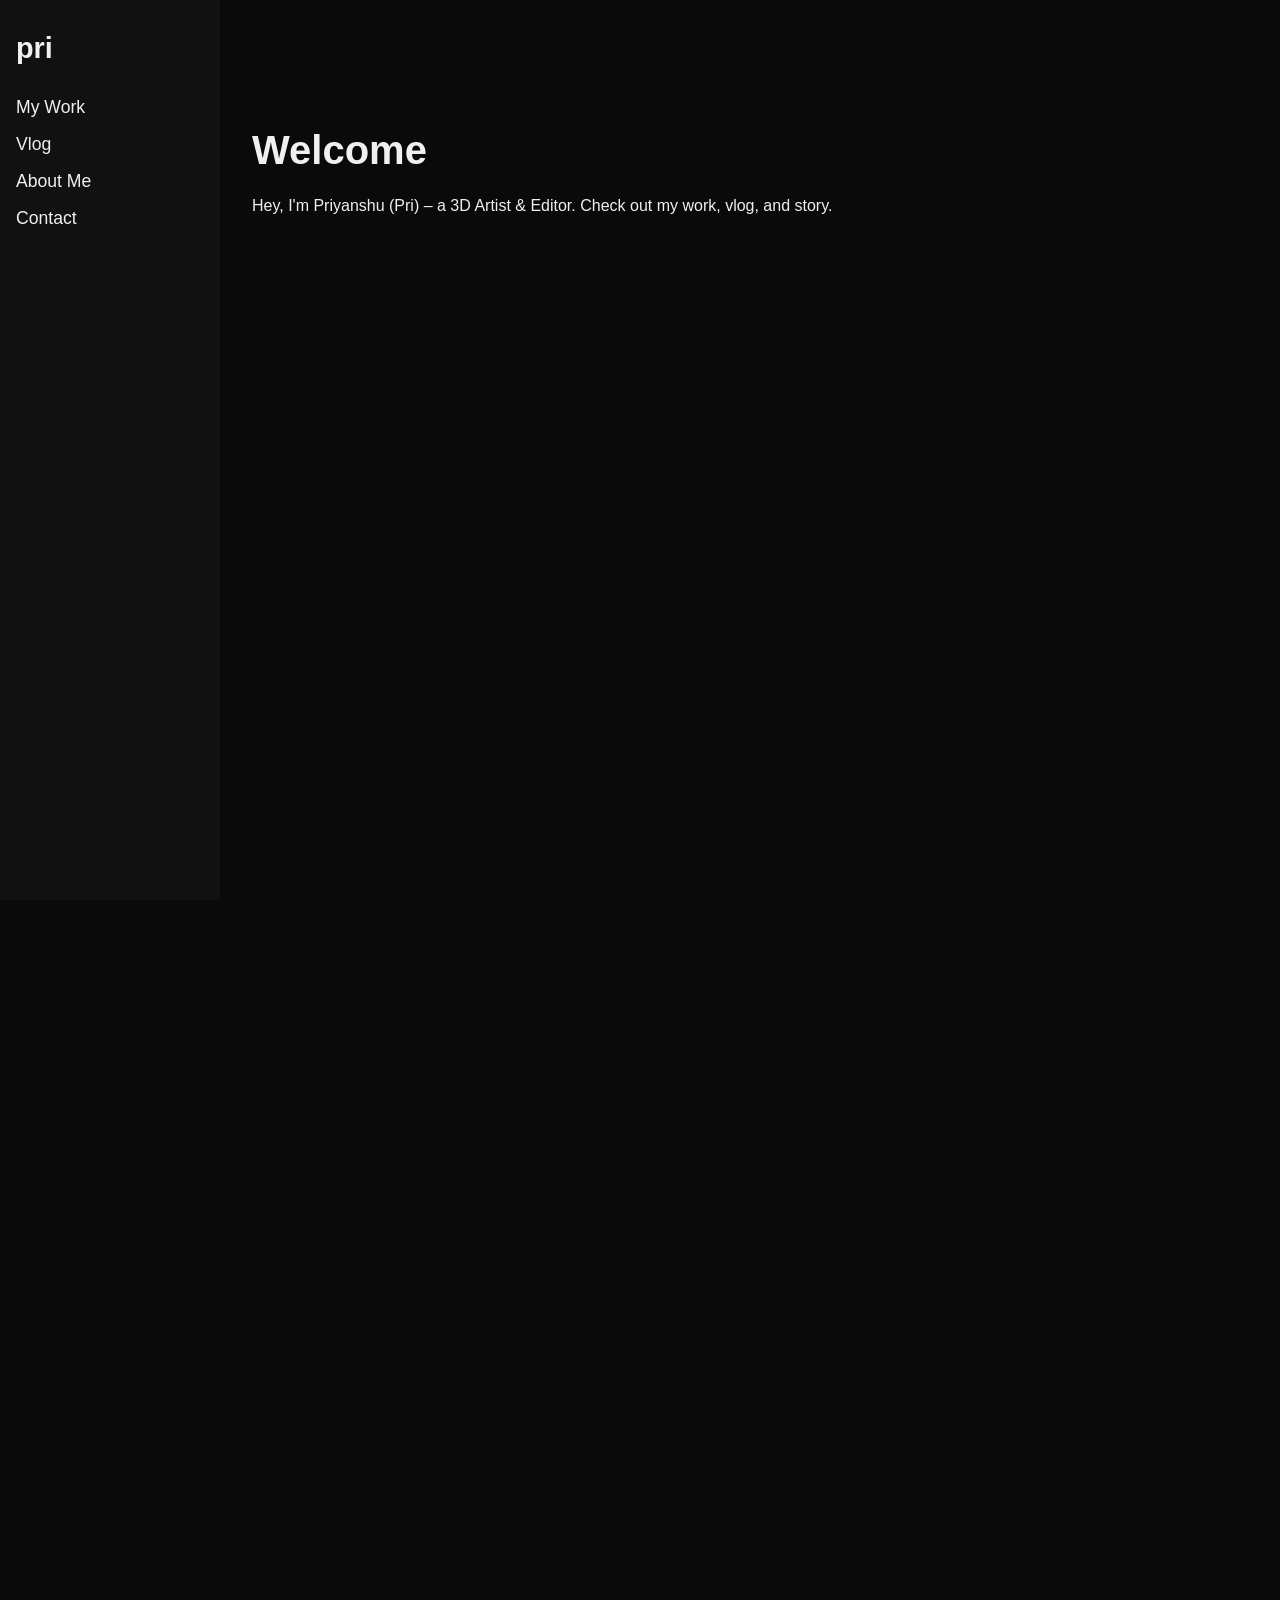
<file: index.html>
<!DOCTYPE html>
<html lang="en">
<head>
  <meta charset="UTF-8" />
  <meta name="viewport" content="width=device-width, initial-scale=1.0" />
  <title>priyanshu joshi (pri) – 3D Artist / Editor</title>
  <link rel="stylesheet" href="style.css" />
</head>
<body>
	  <div class="bounce-ball"></div>
  <div class="container">



    <!-- Sidebar Navigation -->
    <nav class="sidebar">
      <h1>pri</h1>
      <ul>
        <li><a href="work.html">My Work</a></li>
        <li><a href="vlog.html">Vlog</a></li>
        <li><a href="about.html">About Me</a></li>
        <li><a href="contact.html">Contact</a></li>
      </ul>
    </nav>

    <!-- Main Content Area -->
    <main class="content">
      <!-- Welcome Section -->
      <section class="reveal">
        <h2>Welcome</h2>
        <p>Hey, I'm Priyanshu (Pri) – a 3D Artist & Editor. Check out my work, vlog, and story.</p>
      </section>
	<section id="gif-section">
  <div class="gif-container">
    <img src="gif.gif" alt="Fun GIF" class="fun-gif" />
  </div>
</section>

      <!-- Video Section -->
      <section id="video">
        <h2>short videos</h2>
        <div class="video-container">
          <video width="100%" controls>
            <source src="video.mp4" type="video/mp4">
            Your browser does not support the video tag.
          </video>
        </div>
      </section>

      <!-- Footer -->
      <footer>
        <p>&copy; 2025 priyanshu joshi. Made with patience.</p>
      </footer>
    </main>
  </div>
</body>
</html>
</file>
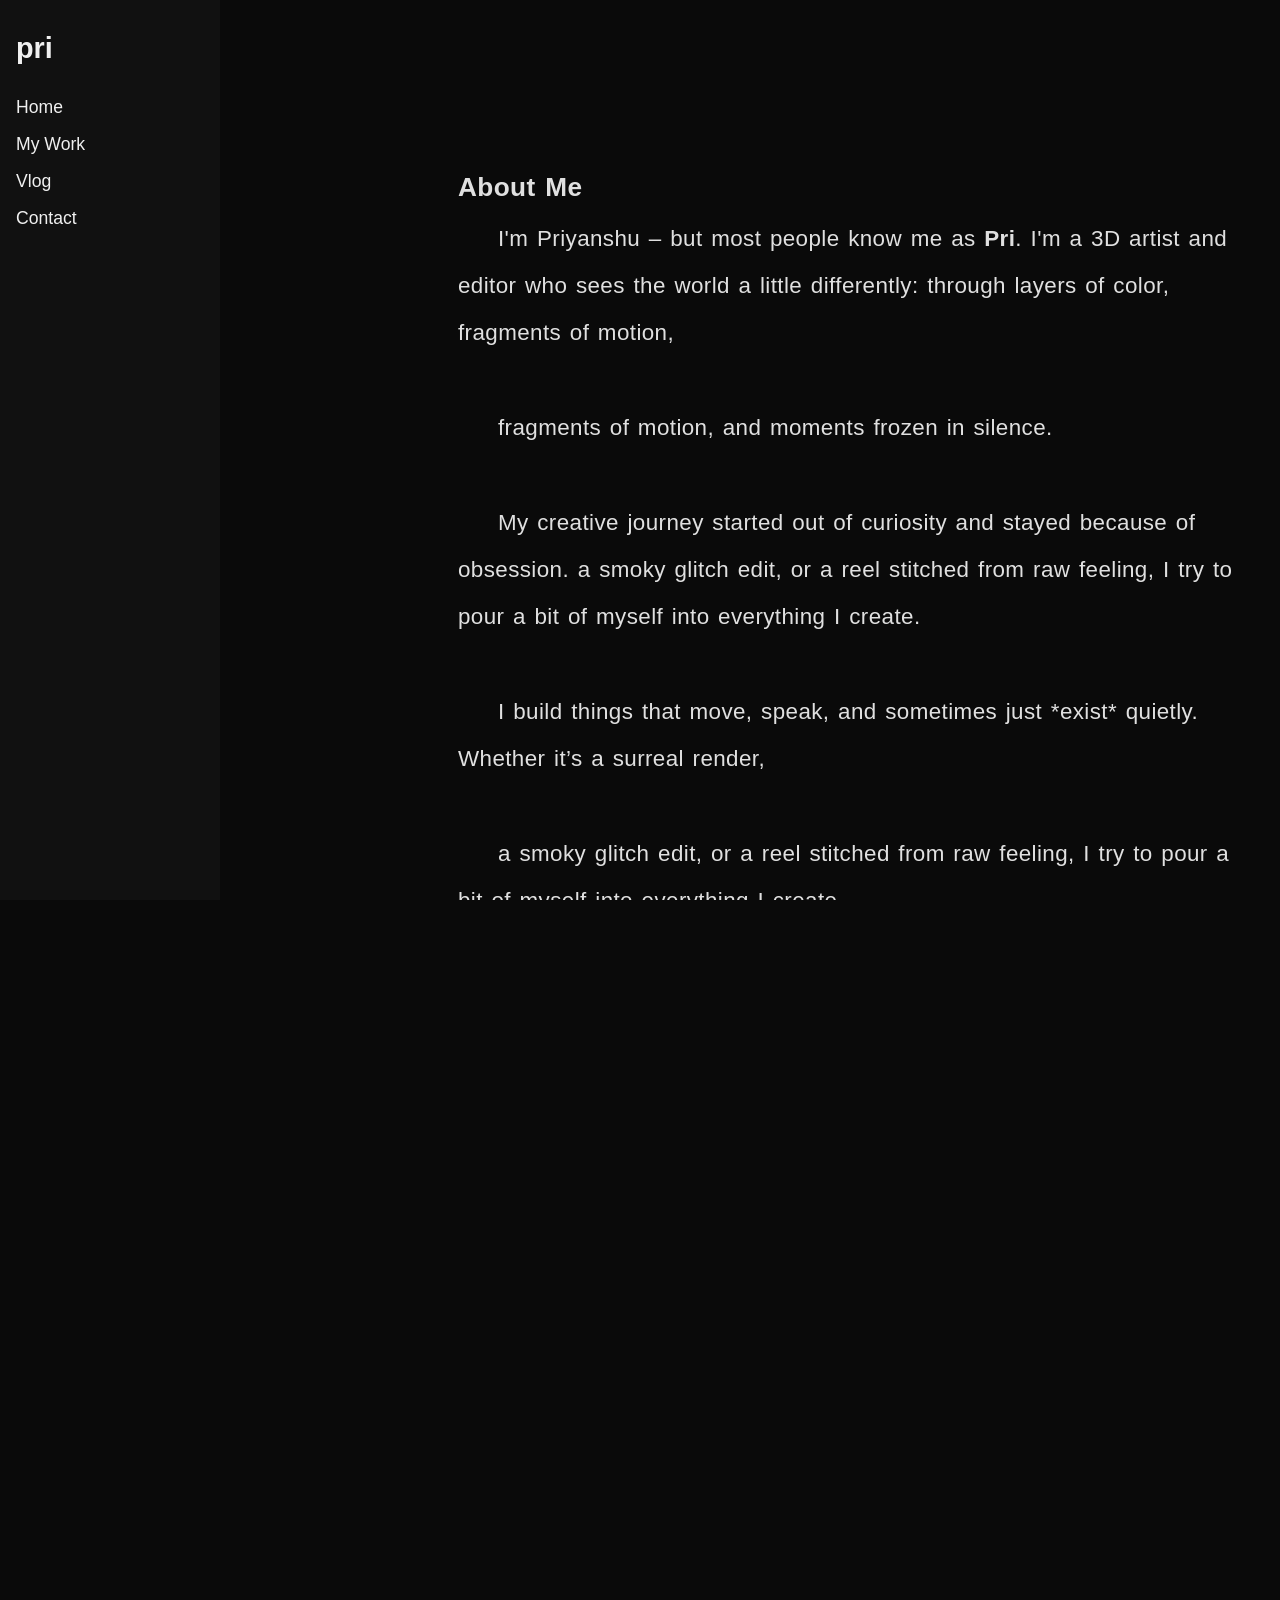
<file: about.html>
<!DOCTYPE html>
<html lang="en">
<head>
  <meta charset="UTF-8" />
  <meta name="viewport" content="width=device-width, initial-scale=1.0" />
  <title>About Me – priyanshu joshi (pri)</title>
  <link rel="stylesheet" href="style.css" />
</head>
<body>

  <nav class="sidebar">
    <h1>pri</h1>
    <ul>
      <li><a href="index.html">Home</a></li>
      <li><a href="work.html">My Work</a></li>
      <li><a href="vlog.html">Vlog</a></li>
      <li><a href="contact.html">Contact</a></li>
    </ul>
  </nav>

  <main class="content">
    <section class="reveal about-section">
      <h3>About Me</h3>
      <p>
        I'm Priyanshu – but most people know me as <strong>Pri</strong>. I'm a 3D artist and editor who sees the world a little differently: through layers of color, fragments of motion,
     </p>
		<p>
		fragments of motion, and moments frozen in silence.
		</p>
	  <p>
        My creative journey started out of curiosity and stayed because of obsession. a smoky glitch edit, or a reel stitched from raw feeling, I try to pour a bit of myself into everything I create.
      </p>
	  <p>
	   I build things that move, speak, and sometimes just *exist* quietly. Whether it’s a surreal render,
	  </p>
	  <p>
	  a smoky glitch edit, or a reel stitched from raw feeling, I try to pour a bit of myself into everything I create.
	  </p>
      <p>
        I believe art should feel like a memory you can’t quite place – vivid, emotional, and real. I’m inspired by music, late-night city lights, the smell of rain, black as a feeling, and the soft chaos of life around me.
      </p>
      <p>
        When I’m not working on visuals, you’ll probably find me dreaming about new concepts, exploring new textures, editing with a midnight playlist on loop, or drinking Coke under a summer sky.
      </p>
      <p class="signature">
        Welcome to my space. Stay, scroll, and feel something.
      </p>
    </section>

    <footer>
      <p>&copy; 2025 priyanshu joshi. Made with patience.</p>
    </footer>
  </main>

</body>
</html>
</file>
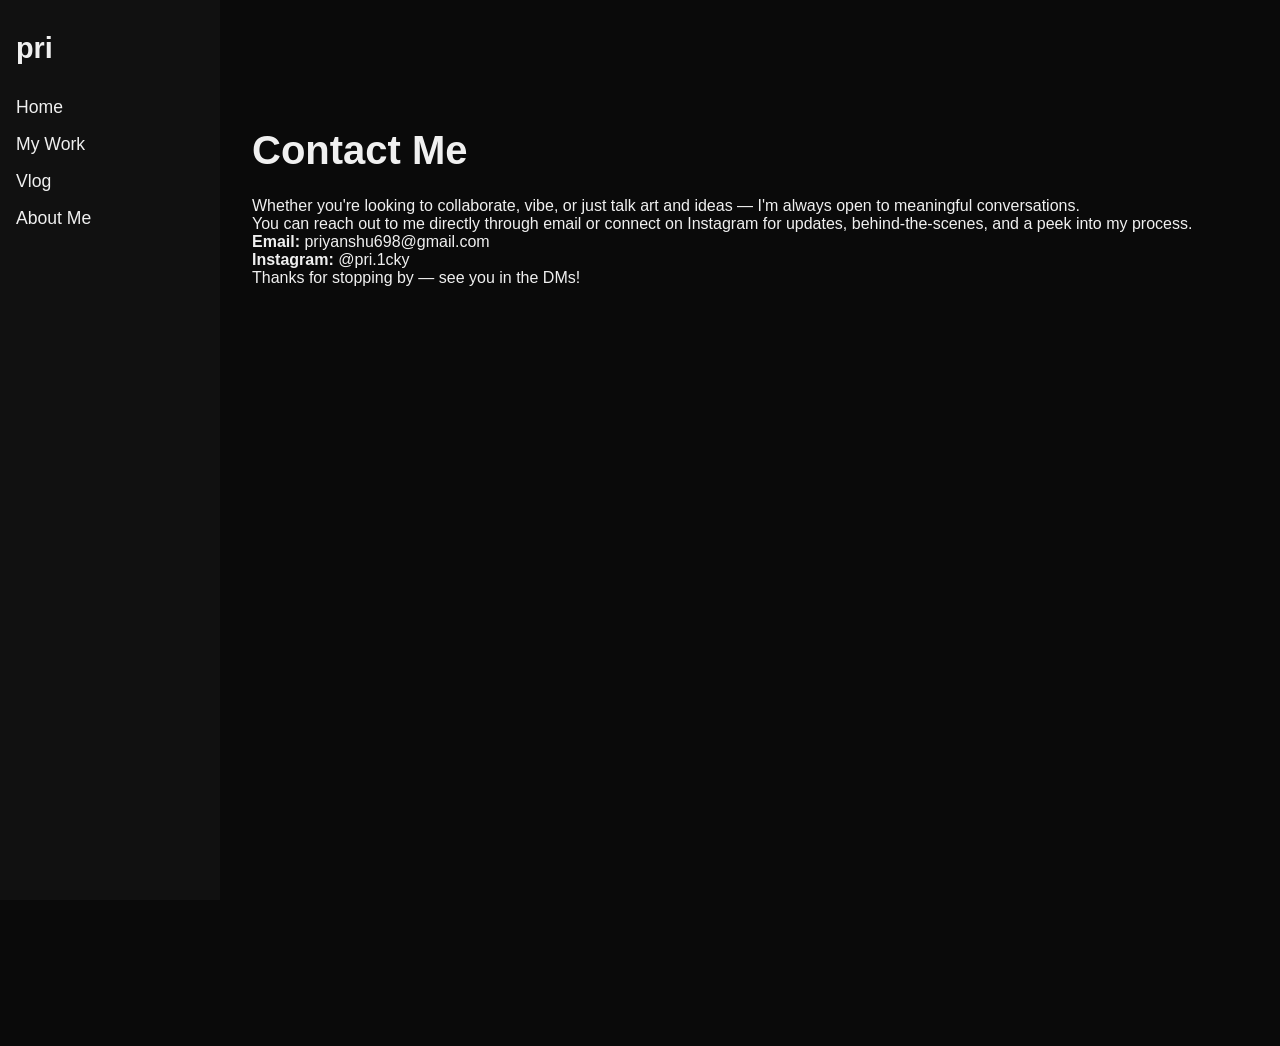
<file: contact.html>
<!DOCTYPE html>
<html lang="en">
<head>
  <meta charset="UTF-8" />
  <meta name="viewport" content="width=device-width, initial-scale=1.0" />
  <title>Contact – priyanshu joshi (pri)</title>
  <link rel="stylesheet" href="style.css" />
</head>
<body>

    <nav class="sidebar">
      <h1>pri</h1>
      <ul>
        <li><a href="index.html">Home</a></li>
        <li><a href="work.html">My Work</a></li>
        <li><a href="vlog.html">Vlog</a></li>
        <li><a href="about.html">About Me</a></li>
      </ul>
    </nav>

    <main class="content">
      <section class="contact-section">
  <h2>Contact Me</h2>
  <p>
    Whether you're looking to collaborate, vibe, or just talk art and ideas — I'm always open to meaningful conversations.
  </p>

  <p>
    You can reach out to me directly through email or connect on Instagram for updates, behind-the-scenes, and a peek into my process.
  </p>

  <div class="contact-info">
    <p><strong>Email:</strong> <a href="mailto:priyanshu698@gmail.com">priyanshu698@gmail.com</a></p>
    <p><strong>Instagram:</strong> <a href="https://instagram.com/pri.1cky" target="_blank">@pri.1cky</a></p>
  </div>

  <p class="thanks">Thanks for stopping by — see you in the DMs!</p>
</section>

      <footer>
        <p>&copy; 2025 priyanshu joshi. Made with patience.</p>
      </footer>
    </main>
  
</body>
</html>
</file>
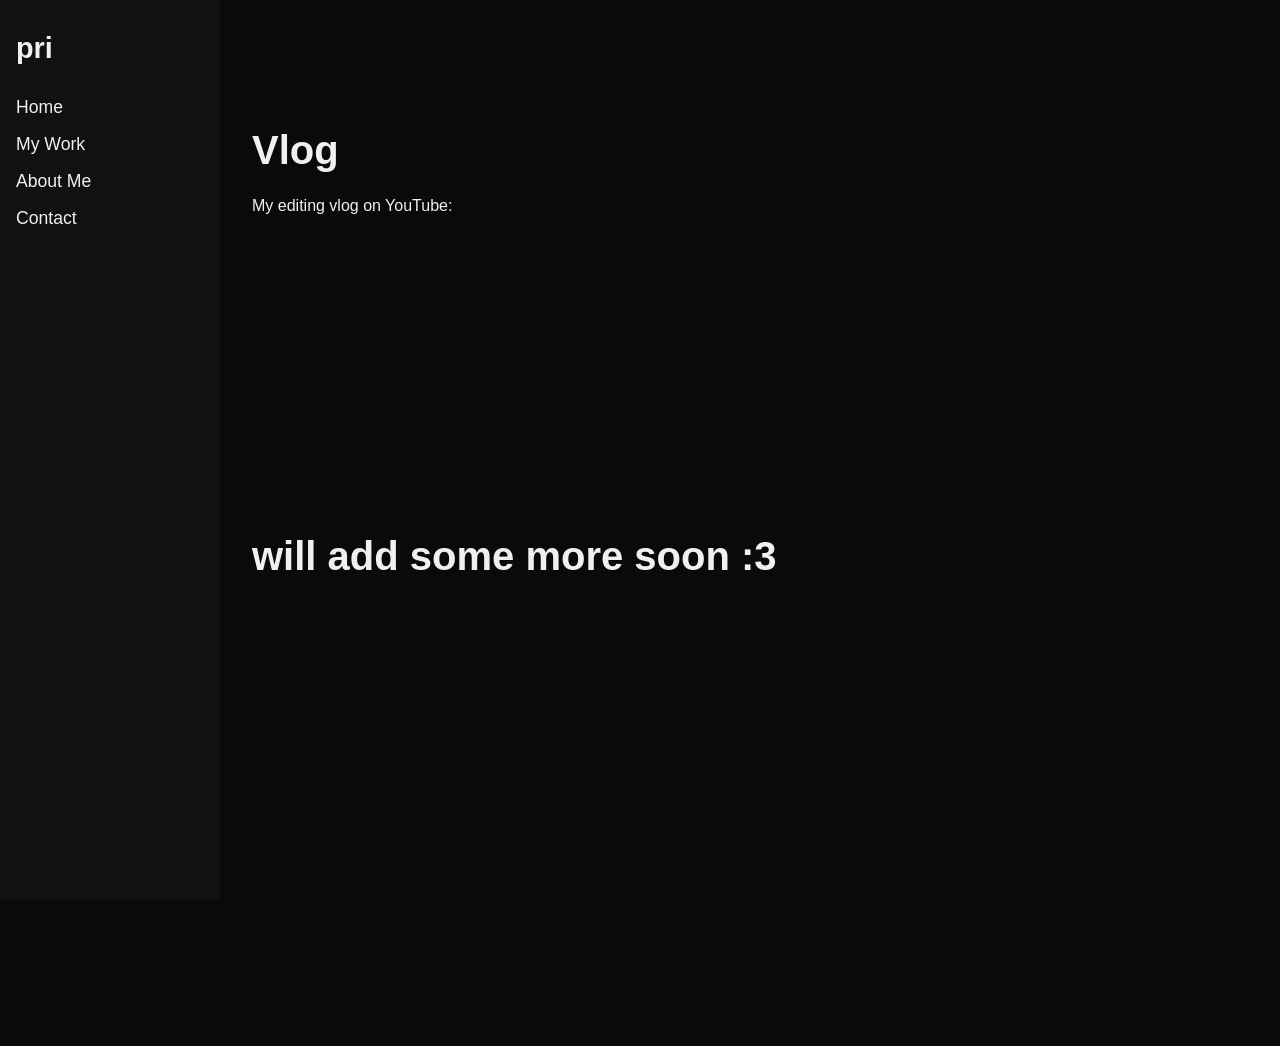
<file: vlog.html>
<!DOCTYPE html>
<html lang="en">
<head>
  <meta charset="UTF-8" />
  <meta name="viewport" content="width=device-width, initial-scale=1.0" />
  <title>Vlog – priyanshu joshi (pri)</title>
  <link rel="stylesheet" href="style.css" />
</head>
<body>
 
    <nav class="sidebar">
      <h1>pri</h1>
      <ul>
        <li><a href="index.html">Home</a></li>
        <li><a href="work.html">My Work</a></li>
        <li><a href="about.html">About Me</a></li>
        <li><a href="contact.html">Contact</a></li>
      </ul>
    </nav>

    <main class="content">
      <section class="reveal">
        <h2>Vlog</h2>
        <p>My editing vlog on YouTube:</p>
        <!-- Embed the YouTube video using iframe -->
        <iframe width="560" height="315" src="https://www.youtube.com/embed/QeCE9YUupTU?si=XRbO5GAHihPLkJiV" title="YouTube video player" frameborder="0" allow="accelerometer; autoplay; clipboard-write; encrypted-media; gyroscope; picture-in-picture; web-share" referrerpolicy="strict-origin-when-cross-origin" allowfullscreen></iframe>
              <h2>will add some more soon :3</h2>
	  
	  </section>

      <footer>
        <p>&copy; 2025 priyanshu joshi. Made with patience.</p>
      </footer>
    </main>
  
</body>
</html>
</file>
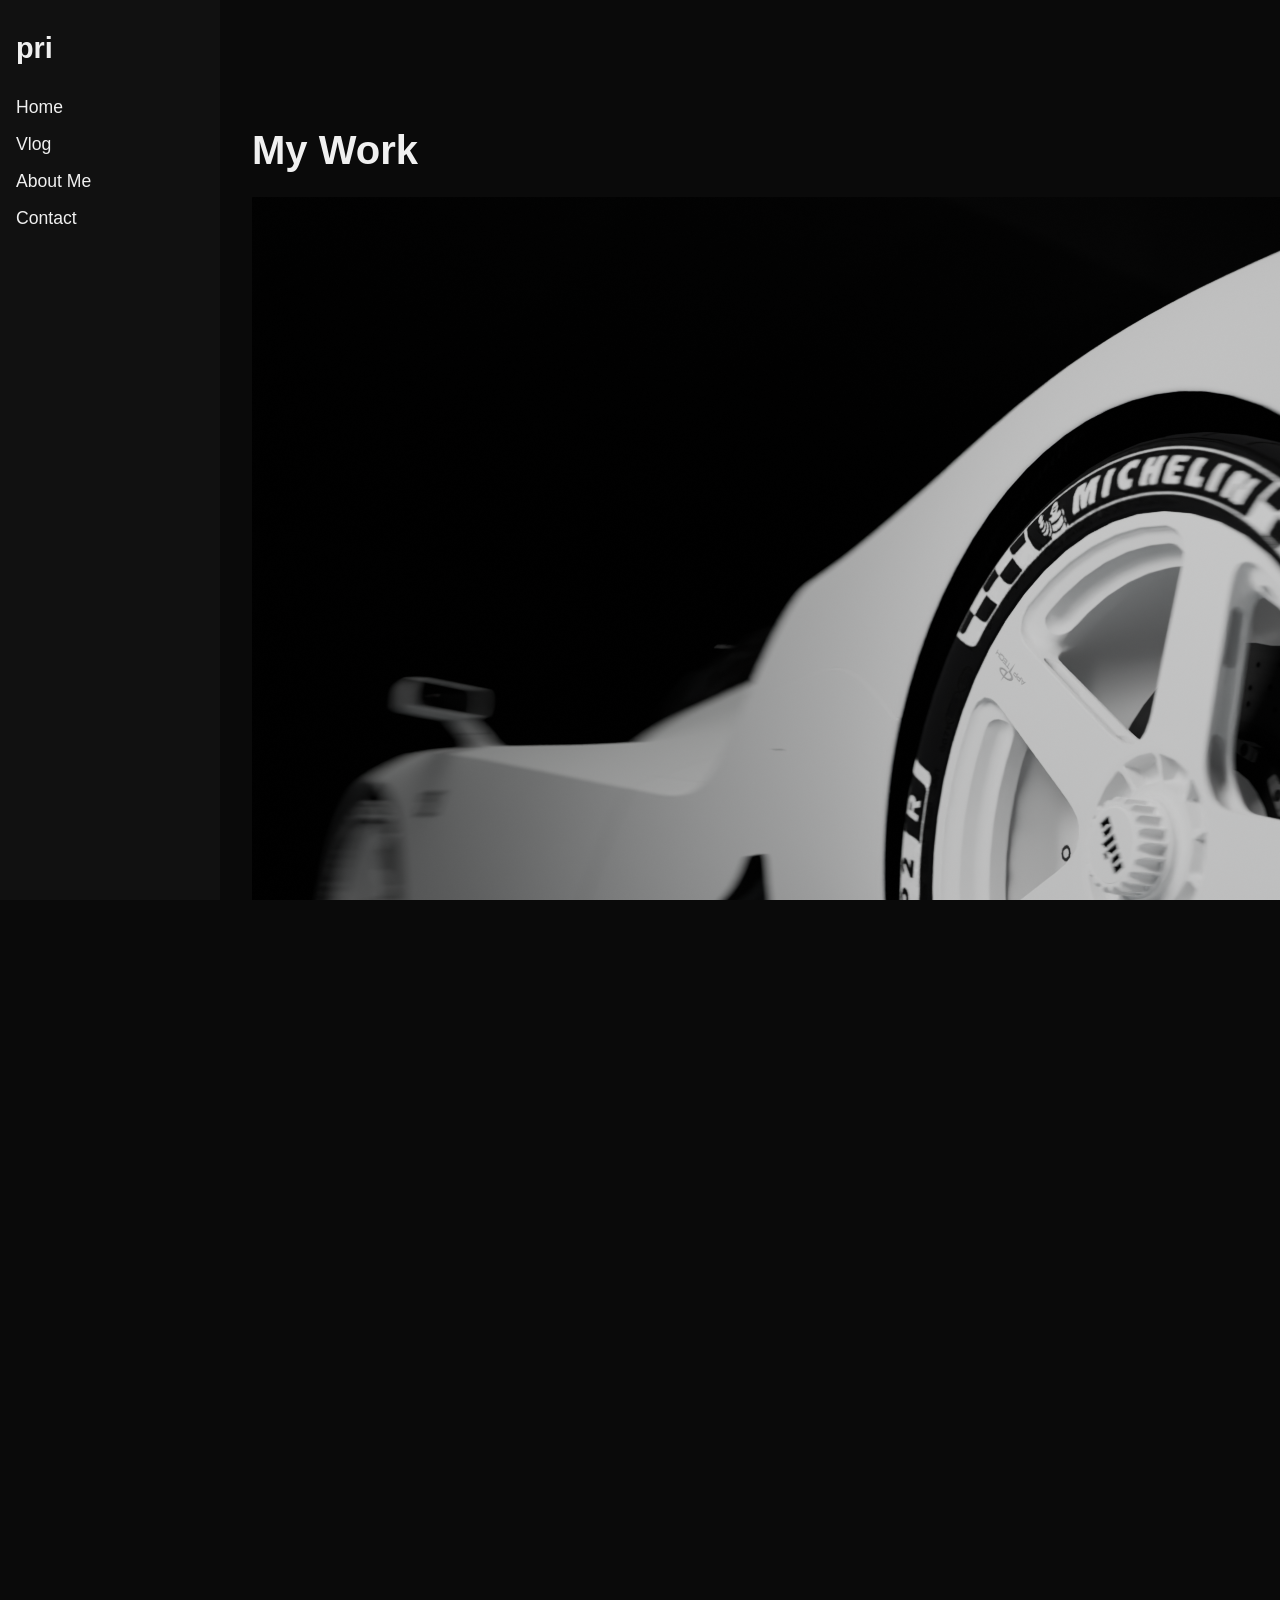
<file: work.html>
<!DOCTYPE html>
<html lang="en">
<head>
  <meta charset="UTF-8" />
  <meta name="viewport" content="width=device-width, initial-scale=1.0" />
  <title>My Work – priyanshu joshi (pri)</title>
  <link rel="stylesheet" href="style.css" />
</head>
<body>

    <nav class="sidebar">
      <h1>pri</h1>
      <ul>
        <li><a href="index.html">Home</a></li>
        <li><a href="vlog.html">Vlog</a></li>
        <li><a href="about.html">About Me</a></li>
        <li><a href="contact.html">Contact</a></li>
      </ul>
    </nav>

    <main class="content">
      <section class="reveal">
        <h2>My Work</h2>
                 <div class="project-card">
            <img src="carrender2.jpeg.png" alt="Project 1">
			 <div class="project-card">
            <img src="untitled.png" alt="Project 2">
			
            
  <p>Made in Blender, rendered with love.</p>
</div>
<!-- Example for the end of the "My Work" page -->
<section id="more-works">
  <h2>More Works</h2>
  <p>Check out more of my projects on my <a href="https://priloveart.artstation.com/" target="_blank" class="artstation-link">ArtStation profile</a>.</p>
</section>
      </section>

      <footer>
        <p>&copy; 2025 priyanshu joshi. Made with patience.</p>
      </footer>
    </main>
  </div>

 
</body>
</html>
</file>
<file: style.css>
/* General Reset */ 
* {
  margin: 0;
  padding: 0;
  box-sizing: border-box;
}

body, html {
  height: 100%;
  font-family: 'Inter', sans-serif;
  color: #f0f0f0;
  background-color: #0a0a0a;
  overflow-x: hidden;
  /* Remove this line if it's causing content to be hidden */
  overflow: auto;
}


a {
  color: #f0f0f0;
  text-decoration: none;
}

ul {
  list-style: none;
}

/* Layout */
.container {
  display: flex;
  min-height: 100vh;
}

/* Sidebar */
.sidebar {
  width: 220px;
  background-color: #111;
  padding: 2rem 1rem;
  position: fixed;
  height: 100vh;
}

.sidebar h1 {
  font-size: 1.8rem;
  margin-bottom: 2rem;
}

.sidebar ul li {
  margin: 1rem 0;
}

.sidebar a {
  font-size: 1.1rem;
  transition: 0.2s;
}

.sidebar a:hover {
  color: #00ffd0;
}

/* Main Content */
.content {
  margin-left: 220px;
  padding: 4rem 2rem;
  width: 100%;
}

section {
  min-height: 100vh;
  padding: 4rem 0;
  opacity: 1; /* Set opacity to 1 to ensure the content is visible */
  transform: translateY(0);
  transition: all 0.5s ease-out;
}
/* About Section Styling */
.about-section {
  max-width: 900px;
  margin: 0 auto;
  padding: 6rem 3rem;
  line-height: 2.1;
  font-size: 1.4rem;
  color: #e0e0e0;
  text-align: left;
  letter-spacing: 0.4px;
  word-spacing: 2px;
}

.about-section h2 {
  text-align: center;
  font-size: 3rem;
  color: #00ffd0;
  margin-bottom: 3rem;
  letter-spacing: 1px;
}

.about-section p {
  margin-bottom: 3rem;
  text-indent: 40px;
}

.about-section .signature {
  text-align: center;
  font-style: italic;
  font-size: 1.2rem;
  color: #aaa;
  margin-top: 4rem;
}


section.reveal.visible {
  opacity: 1;
  transform: translateY(0);
}

h2 {
  font-size: 2.5rem;
  margin-bottom: 1.5rem;
}
/* GIF Section */
#gif-section {
  text-align: center;
  padding: 4rem 0;
}

.gif-container {
  display: inline-block;
  padding: 20px;
  background-color: #222;
  border-radius: 10px;
  box-shadow: 0 4px 10px rgba(0, 0, 0, 0.5);
}

.fun-gif {
  width: 80%;  /* Adjust size */
  max-width: 500px;
  border-radius: 10px;
}

/* Video Section */
#video {
  text-align: center;
  padding: 4rem 0;
}

.video-container {
  min-height: 300px;
  display: block;
  width: 100%;
}

.video-container video {
  width: 80%;
  max-width: 800px;
  border-radius: 10px;
  box-shadow: 0 4px 15px rgba(0, 0, 0, 0.3);
}

}

/* Footer */
footer {
  margin-top: 4rem;
  text-align: center;
  font-size: 0.9rem;
  opacity: 0.5;
}

/* Responsive */
@media (max-width: 768px) {
  .container {
    flex-direction: column;
  }

  .sidebar {
    width: 100%;
    height: auto;
    position: relative;
    display: flex;
    flex-direction: row;
    justify-content: space-around;
  }

  .sidebar h1 {
    display: none;
  }

  .content {
    margin-left: 0;
    padding: 2rem 1rem;
  }
  /* More Works Section */
#more-works {
  text-align: center;
  padding: 4rem 0;
}
/* Previous styles */

/* Your existing styles here... */

/* More Works Section */
#more-works {
  text-align: center;
  padding: 4rem 0;
}

.artstation-link {
  color: #00ffd0;
  font-size: 1.2rem;
  font-weight: bold;
  text-decoration: none;
  transition: color 0.2s;
}

.artstation-link:hover {
  color: pink;
}
/* Contact Section Styling */
.contact-section {
  max-width: 800px;
  margin: 0 auto;
  padding: 6rem 3rem;
  line-height: 2.1;
  font-size: 1.3rem;
  color: #e0e0e0;
  text-align: left;
  letter-spacing: 0.3px;
}

.contact-section h2 {
  text-align: center;
  font-size: 3rem;
  color: #00ffd0;
  margin-bottom: 2.5rem;
}

.contact-section p {
  margin-bottom: 2rem;
}

.contact-info {
  background-color: #1a1a1a;
  padding: 2rem;
  border-radius: 10px;
  box-shadow: 0 4px 15px rgba(0, 0, 0, 0.3);
  margin-top: 2rem;
}

.contact-info p {
  margin: 1rem 0;
  font-size: 1.2rem;
}

.contact-info a {
  color: #00ffd0;
  text-decoration: underline;
}

.contact-section .thanks {
  margin-top: 4rem;
  text-align: center;
  font-style: italic;
  opacity: 0.8;
}



}
</file>
